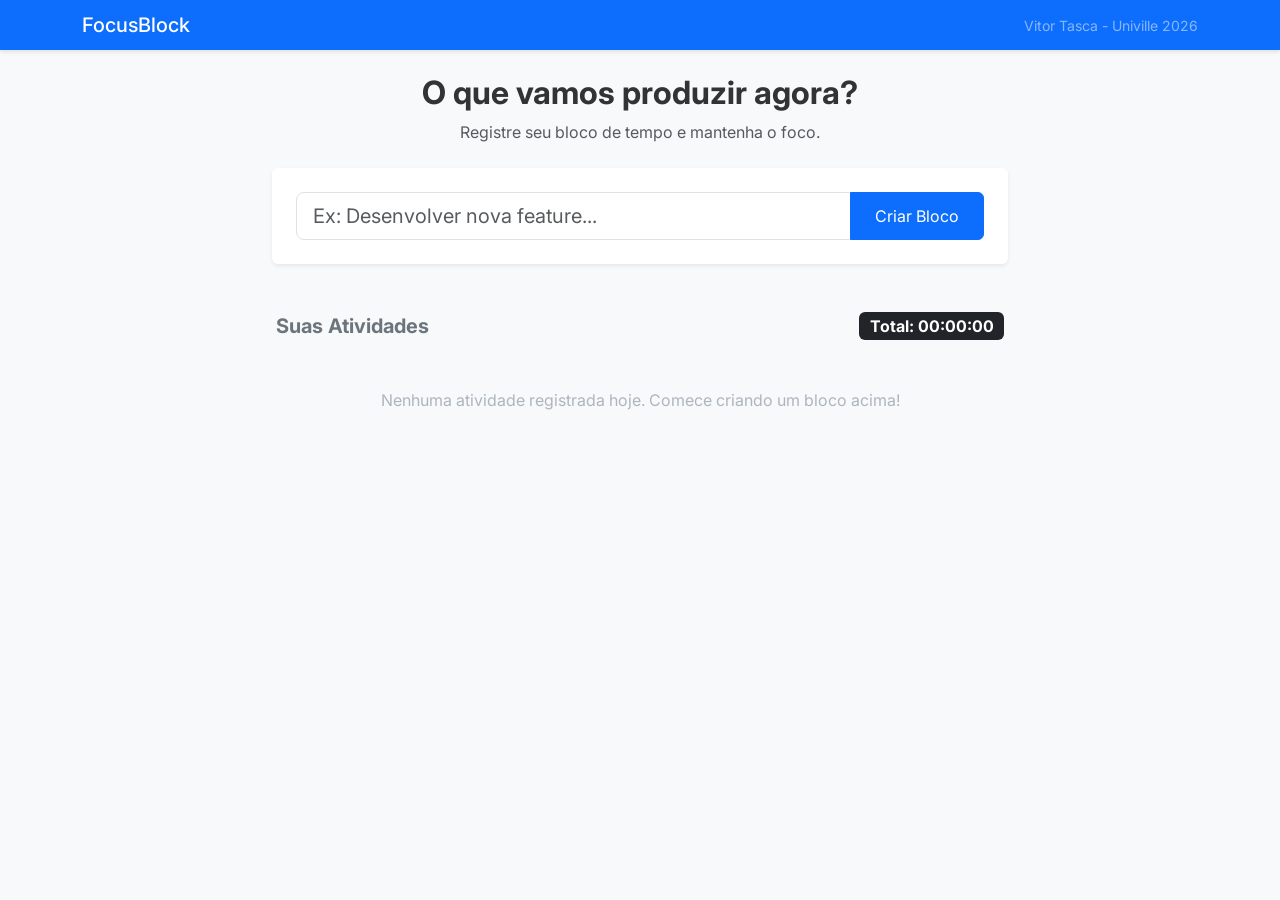
<file: Atividade FOCUSBLOCK MVP/index.html>
<!DOCTYPE html>
<html lang="pt-br">
<head>
    <meta charset="UTF-8">
    <meta name="viewport" content="width=device-width, initial-scale=1.0">
    <title>FocusBlock - Gestor de Tempo</title>
    
    <link href="https://cdn.jsdelivr.net/npm/bootstrap@5.3.0/dist/css/bootstrap.min.css" rel="stylesheet">
    <link href="https://fonts.googleapis.com/css2?family=Inter:wght@400;600;700&display=swap" rel="stylesheet">
    <link rel="stylesheet" href="style.css">
</head>
<body class="bg-light">

    <nav class="navbar navbar-dark mb-4" style="background-color: #0d6efd; box-shadow: 0 2px 4px rgba(0,0,0,0.1);">
        <div class="container">
            <span class="navbar-brand mb-0 h1">FocusBlock</span>
            <span class="text-white-50 small">Vitor Tasca - Univille 2026</span>
        </div>
    </nav>
    <div class="container">
        <div class="row justify-content-center">
            <div class="col-md-8">
                
                <div class="mb-4 text-center">
                    <h2 class="fw-bold" style="color: #333;">O que vamos produzir agora?</h2>
                    <p class="text-muted">Registre seu bloco de tempo e mantenha o foco.</p>
                </div>

                <div class="card shadow-sm border-0 mb-5">
                    <div class="card-body p-4">
                        <div class="input-group">
                            <input type="text" id="taskInput" class="form-control form-control-lg" placeholder="Ex: Desenvolver nova feature..." aria-label="Nova tarefa">
                            <button class="btn btn-primary px-4" type="button" id="addTaskBtn">Criar Bloco</button>
                        </div>
                    </div>
                </div>

                <div class="d-flex justify-content-between align-items-center mb-3 px-1">
                    <h5 class="mb-0 fw-bold text-secondary">Suas Atividades</h5>
                    <span class="badge bg-dark fs-6" id="totalTimeDisplay">Total: 00:00:00</span>
                </div>

                <div id="taskList">
                    <div class="text-center mt-5" id="emptyState" style="color: #adb5bd;">
                        <p>Nenhuma atividade registrada hoje. Comece criando um bloco acima!</p>
                    </div>
                </div>

            </div>
        </div>
    </div>

    <script src="https://cdn.jsdelivr.net/npm/bootstrap@5.3.0/dist/js/bootstrap.bundle.min.js"></script>
    <script src="script.js"></script>
</body>
</html>
</file>
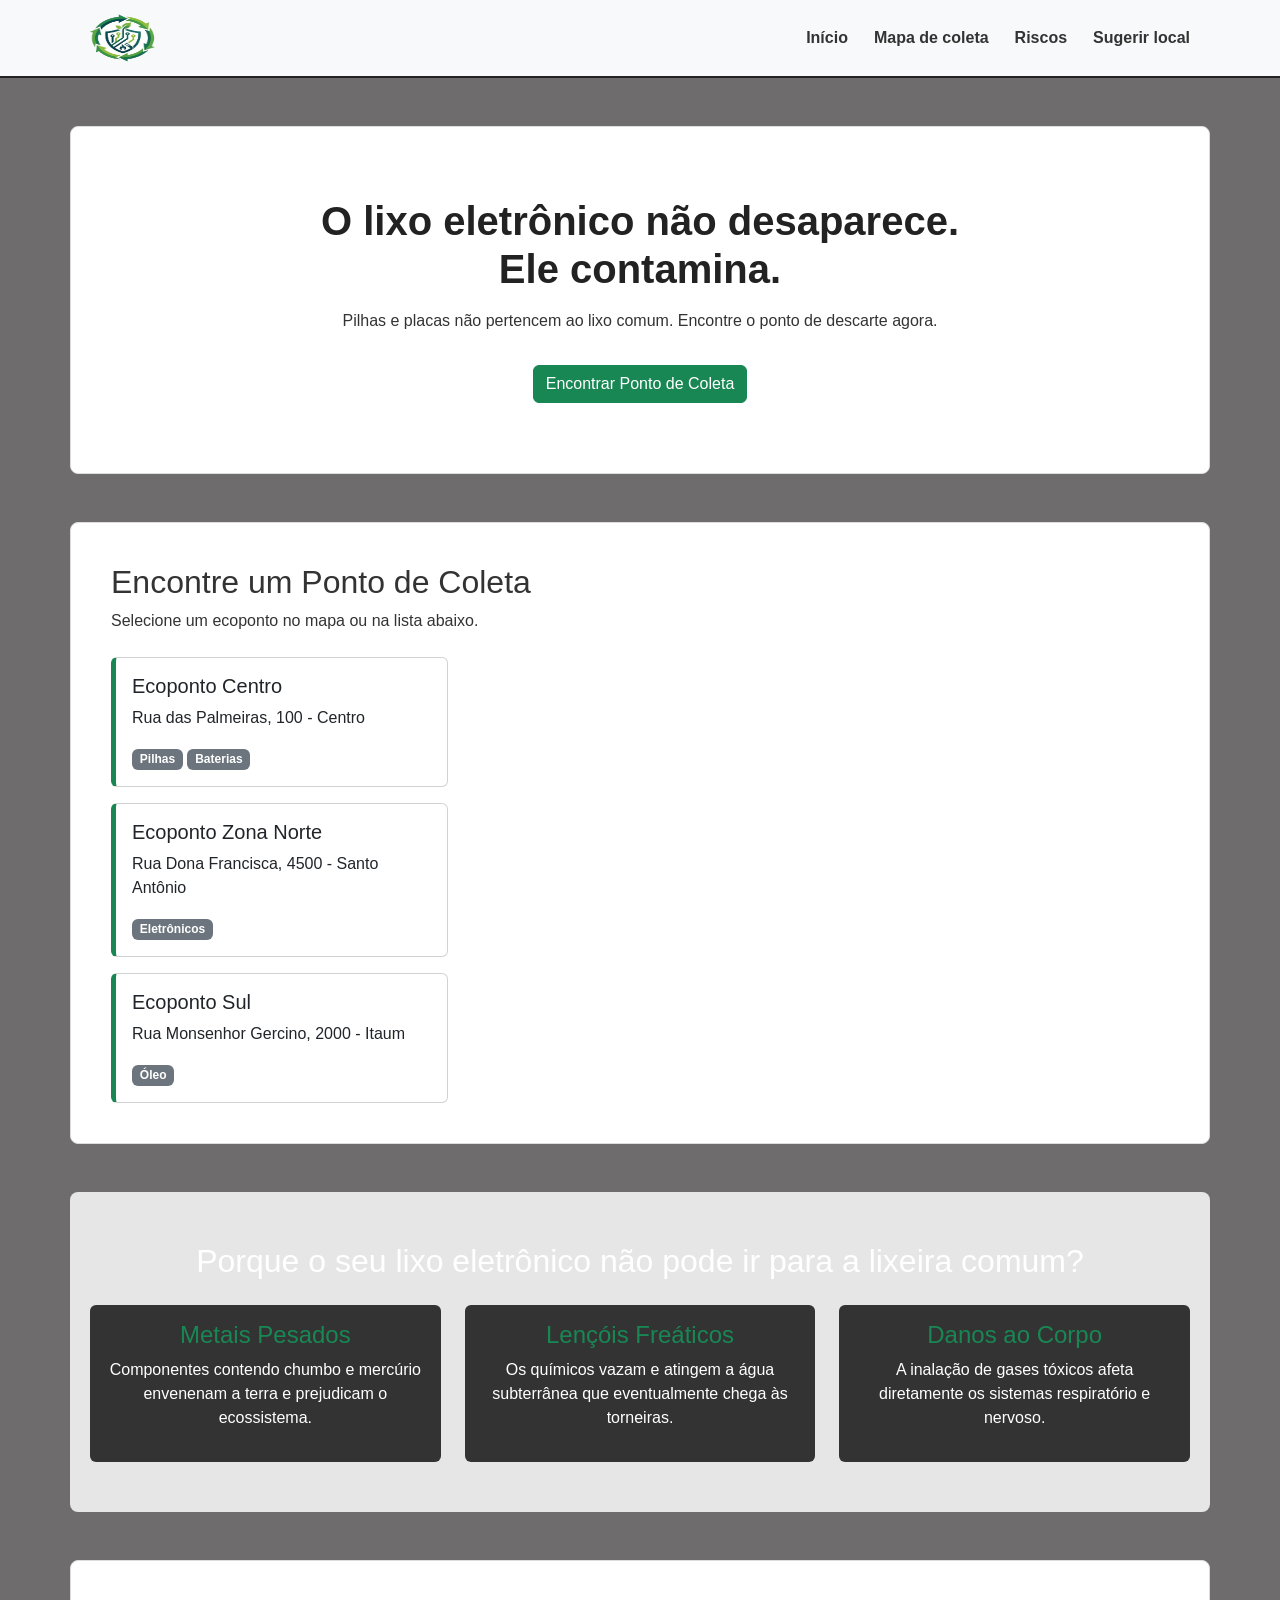
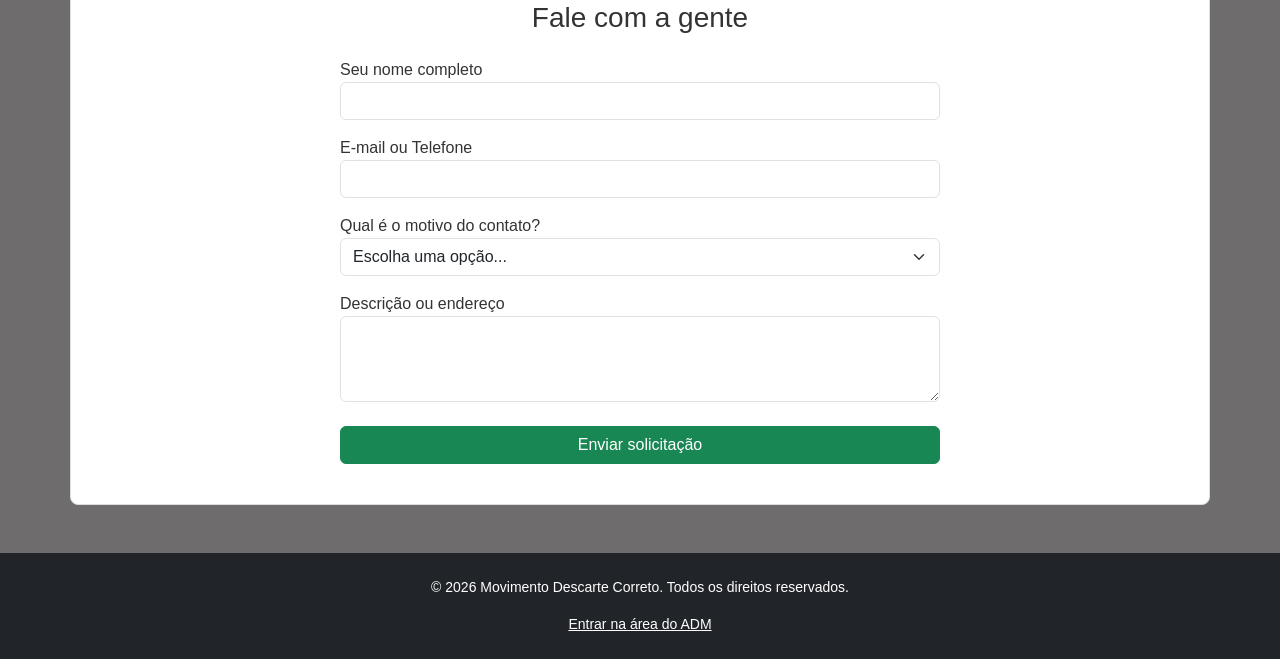
<file: Movimento Descarte/index.html>
<!DOCTYPE html>
<html>
<head>
    <title>Movimento Descarte Correto</title>
    <link href="https://cdn.jsdelivr.net/npm/bootstrap@5.3.2/dist/css/bootstrap.min.css" rel="stylesheet">
    <link rel="stylesheet" href="style.css">
</head>
<body>

    <div id="menu" class="navbar navbar-expand-lg bg-light">
        <div class="container">
            <a class="navbar-brand">
                <img src="logo.png" alt="Logo da MDC" width="150">
            </a>
            
            <ul class="navbar-nav ms-auto">
                <li class="nav-item"><a class="nav-link" href="#">Início</a></li>
                <li class="nav-item"><a class="nav-link" href="#mapa">Mapa de coleta</a></li>
                <li class="nav-item"><a class="nav-link" href="#risco">Riscos</a></li>
                <li class="nav-item"><a class="nav-link" href="#contato">Sugerir local</a></li>
            </ul>
        </div>
    </div>

    <div id="banner" class="container text-center mt-5 mb-5">
        <h1><strong>O lixo eletrônico não desaparece.<p>Ele contamina.</p> </strong></h1>
        <p>Pilhas e placas não pertencem ao lixo comum. Encontre o ponto de descarte agora.</p>
        <a href="#mapa" class="btn btn-success mt-3">Encontrar Ponto de Coleta</a>
    </div>

    <div id="mapa" class="container mt-5">
        <h2>Encontre um Ponto de Coleta</h2>
        <p>Selecione um ecoponto no mapa ou na lista abaixo.</p>
        
        <div class="row mt-4">
            <div class="col-4">
                <div class="card mb-3">
                    <div class="card-body">
                        <h5>Ecoponto Centro</h5>
                        <p>Rua das Palmeiras, 100 - Centro</p>
                        <span class="badge bg-secondary">Pilhas</span>
                        <span class="badge bg-secondary">Baterias</span>
                    </div>
                </div>

                <div class="card mb-3">
                    <div class="card-body">
                        <h5>Ecoponto Zona Norte</h5>
                        <p>Rua Dona Francisca, 4500 - Santo Antônio</p>
                        <span class="badge bg-secondary">Eletrônicos</span>
                    </div>
                </div>

                <div class="card">
                    <div class="card-body">
                        <h5>Ecoponto Sul</h5>
                        <p>Rua Monsenhor Gercino, 2000 - Itaum</p>
                        <span class="badge bg-secondary">Óleo</span>
                    </div>
                </div>
            </div>

            <div class="col-8">
                <iframe src="https://www.google.com/maps/embed?pb=!1m18!1m12!1m3!1d114312.3338528704!2d-48.92429672688414!3d-26.30452362088856!2m3!1f0!2f0!3f0!3m2!1i1024!2i768!4f13.1!3m3!1m2!1s0x94dea40713b9b4fb%3A0xc3b4cc35da9083f2!2sJoinville%2C%20SC!5e0!3m2!1spt-BR!2sbr!4v1700000000000!5m2!1spt-BR!2sbr" width="100%" height="400" style="border:0;"></iframe>
            </div>
        </div>
    </div>

    <div id="risco" class="container mt-5 mb-5 text-center">
        <h2>Porque o seu lixo eletrônico não pode ir para a lixeira comum?</h2>
        

        <div class="row mt-4">
            <div class="col-4">
                <div class="card">
                    <div class="card-body">
                        <h4>Metais Pesados</h4>
                        <p>Componentes contendo chumbo e mercúrio envenenam a terra e prejudicam o ecossistema.</p>
                    </div>
                </div>
            </div>

            <div class="col-4">
                <div class="card">
                    <div class="card-body">
                        <h4>Lençóis Freáticos</h4>
                        <p>Os químicos vazam e atingem a água subterrânea que eventualmente chega às torneiras.</p>
                    </div>
                </div>
            </div>

            <div class="col-4">
                <div class="card">
                    <div class="card-body">
                        <h4>Danos ao Corpo</h4>
                        <p>A inalação de gases tóxicos afeta diretamente os sistemas respiratório e nervoso.</p>
                    </div>
                </div>
            </div>
        </div>
    </div>

    <div id="contato" class="container mt-5 mb-5">
        <h3 class="text-center">Fale com a gente</h3>
        
        <form class="mt-4">
            <div class="mb-3">
                <label>Seu nome completo</label>
                <input type="text" class="form-control">
            </div>
            
            <div class="mb-3">
                <label>E-mail ou Telefone</label>
                <input type="text" class="form-control">
            </div>
            
            <div class="mb-3">
                <label>Qual é o motivo do contato?</label>
                <select class="form-select">
                    <option>Escolha uma opção...</option>
                    <option>Solicitar coleta</option>
                    <option>Denunciar descarte irregular</option>
                    <option>Sugerir local</option>
                </select>
            </div>
            
            <div class="mb-3">
                <label>Descrição ou endereço</label>
                <textarea class="form-control" rows="3"></textarea>
            </div>
            
            <button type="button" class="btn btn-success w-100 mt-2">Enviar solicitação</button>
        </form>
    </div>

    <div id="rodape" class="bg-dark text-white text-center p-4 mt-5">
        <p>© 2026 Movimento Descarte Correto. Todos os direitos reservados.</p>
        <a href="login.html" class="text-white">Entrar na área do ADM</a>
    </div>
    
    <script src="https://cdn.jsdelivr.net/npm/bootstrap@5.3.2/dist/js/bootstrap.bundle.min.js"></script>
</body>
</html>
</file>
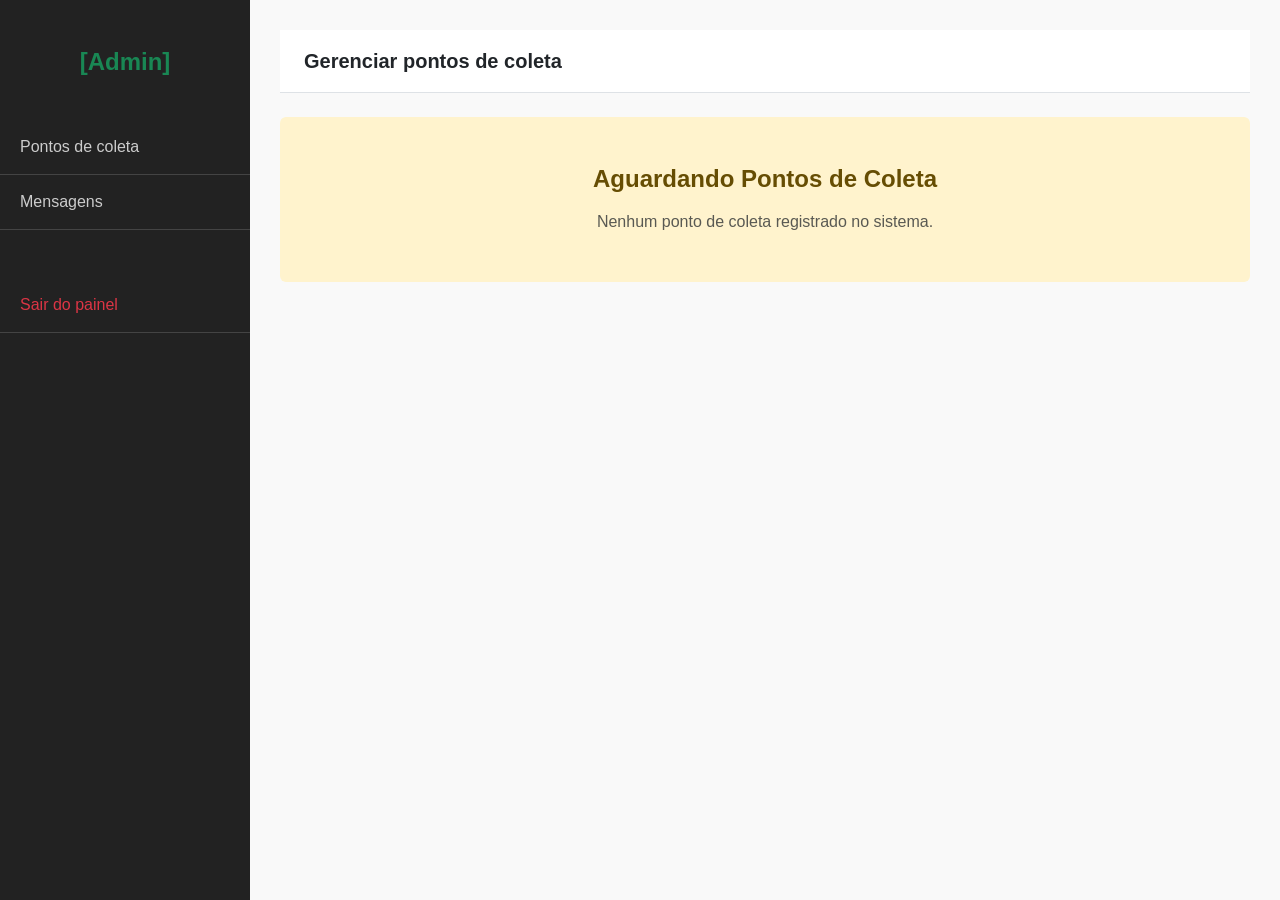
<file: Movimento Descarte/admin.html>
<!DOCTYPE html>
<html lang="pt-BR">
<head>
    <meta charset="UTF-8">
    <title>Painel Admin</title>
    <link href="https://cdn.jsdelivr.net/npm/bootstrap@5.3.2/dist/css/bootstrap.min.css" rel="stylesheet">
    <link rel="stylesheet" href="style.css">
</head>
<body>

    <div id="wrapper">
        
        <div class="sidebar">
            <div class="text-center py-4 fw-bold fs-4 text-success">
                [Admin]
            </div>
            
            <div class="mt-3">
                <a href="#" id="link-pontos" class="ativo">
                    Pontos de coleta
                </a>
                <a href="#" id="link-mensagens">
                    Mensagens
                </a>
                
                <a href="index.html" class="text-danger mt-5">
                    Sair do painel
                </a>
            </div>
        </div>

        <div class="conteudo-admin">
            
            <nav class="navbar navbar-light bg-white border-bottom px-4 py-3 mb-4">
                <span id="top-title" class="fs-5 fw-bold text-dark">Gerenciar pontos de coleta</span>
            </nav>

            <div id="sec-pontos">
                <div class="alert alert-warning text-center p-5 border-0">
                    <h4 class="alert-heading fw-bold mb-3">Aguardando Pontos de Coleta</h4>
                    <p class="mb-0 text-muted">Nenhum ponto de coleta registrado no sistema.</p>
                </div>
            </div>

            <div id="sec-mensagens" class="d-none">
                <div class="alert alert-info text-center p-5 border-0">
                    <h4 class="alert-heading fw-bold mb-3">Aguardando Mensagens</h4>
                    <p class="mb-0 text-muted">Nada na caixa de mensagens por enquanto.</p>
                </div>
            </div>

        </div>
    </div>

    <script>
        const linkPontos = document.getElementById('link-pontos');
        const linkMensagens = document.getElementById('link-mensagens');
        const secPontos = document.getElementById('sec-pontos');
        const secMensagens = document.getElementById('sec-mensagens');
        const topTitle = document.getElementById('top-title');

        // Lógica quando clica em Pontos de Coleta
        linkPontos.addEventListener('click', function(e) {
            e.preventDefault();
            
            // Mostra pontos, esconde mensagens
            secPontos.classList.remove('d-none');
            secMensagens.classList.add('d-none');
            
            // Muda a cor do menu lateral
            linkPontos.classList.add('ativo');
            linkMensagens.classList.remove('ativo');
            
            // Muda o título lá em cima
            topTitle.innerText = 'Gerenciar pontos de coleta';
        });

        // Lógica quando clica em Mensagens
        linkMensagens.addEventListener('click', function(e) {
            e.preventDefault();
            
            // Mostra mensagens, esconde pontos
            secMensagens.classList.remove('d-none');
            secPontos.classList.add('d-none');
            
            // Muda a cor do menu lateral
            linkMensagens.classList.add('ativo');
            linkPontos.classList.remove('ativo');
            
            // Muda o título lá em cima
            topTitle.innerText = 'Visualizar mensagens';
        });
    </script>
    
    <script src="https://cdn.jsdelivr.net/npm/bootstrap@5.3.2/dist/js/bootstrap.bundle.min.js"></script>
</body>
</html>
</file>
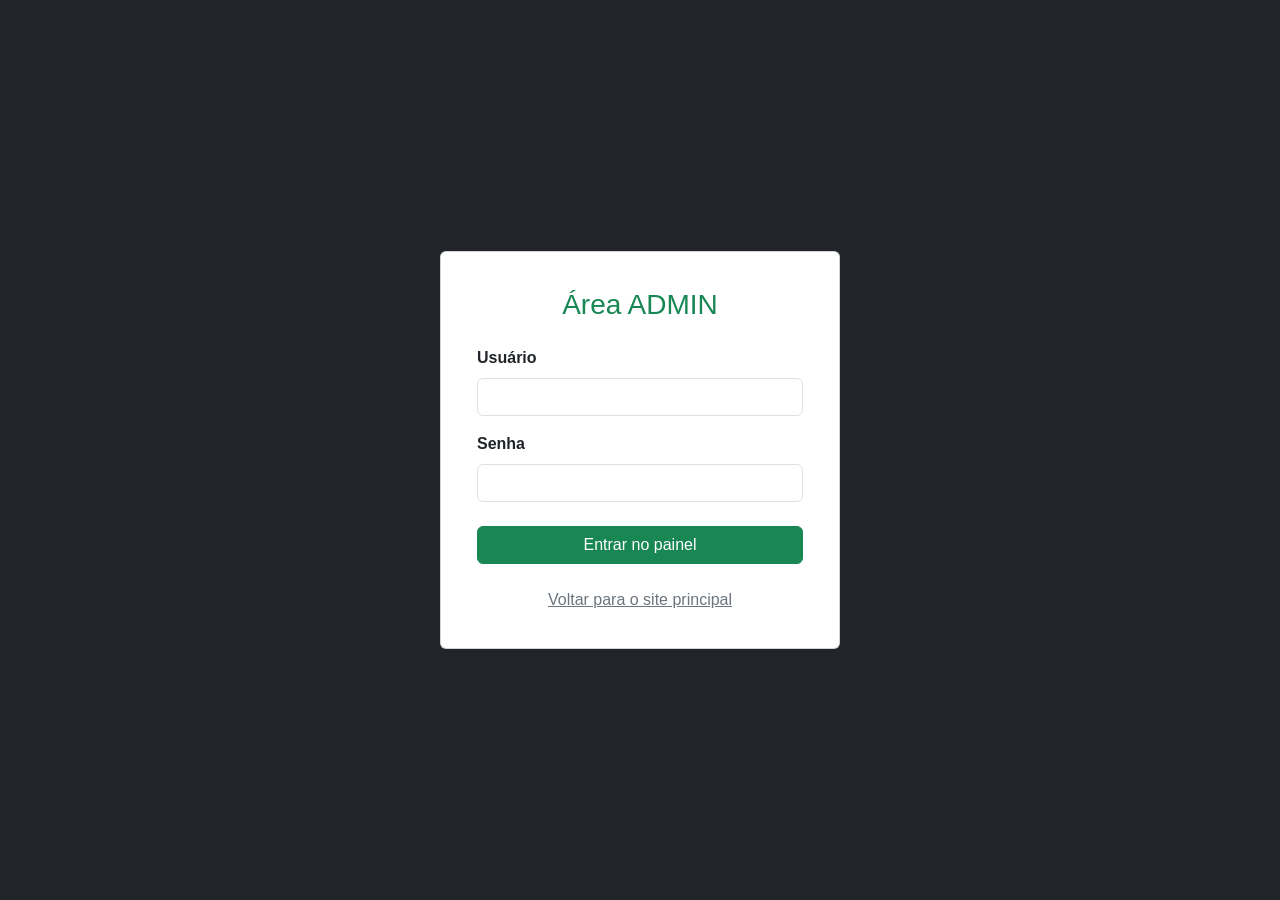
<file: Movimento Descarte/login.html>
<!DOCTYPE html>
<html lang="pt-BR">
<head>
    <meta charset="UTF-8">
    <title>Login - Descarte.Tech</title>
    <link href="https://cdn.jsdelivr.net/npm/bootstrap@5.3.2/dist/css/bootstrap.min.css" rel="stylesheet">
    <link rel="stylesheet" href="style.css">
</head>
<body class="bg-dark d-flex align-items-center justify-content-center" style="height: 100vh;">

    <div class="card" style="width: 100%; max-width: 400px; padding: 20px;">
        <div class="card-body text-center">
            
            <h3 class="text-success mb-4">Área ADMIN</h3>
            
            <form id="loginForm">
                <div class="mb-3 text-start">
                    <label class="form-label fw-bold">Usuário</label>
                    <input type="text" id="userInput" class="form-control" required>
                </div>
                
                <div class="mb-4 text-start">
                    <label class="form-label fw-bold">Senha</label>
                    <input type="password" id="passInput" class="form-control" required>
                </div>
                
                <button type="submit" class="btn btn-success w-100">Entrar no painel</button>
                
                <p id="errorMsg" class="text-danger mt-3 fw-bold" style="display: none;">Usuário ou senha incorretos!</p>
            </form>
            
            <div class="mt-4">
                <a href="index.html" class="text-secondary">Voltar para o site principal</a>
            </div>
            
        </div>
    </div>

    <script>
        
        document.getElementById('loginForm').addEventListener('submit', function(event) {
            event.preventDefault(); 
            
          
            const user = document.getElementById('userInput').value;
            const pass = document.getElementById('passInput').value;
        
           
            if (user === 'admin' && pass === 'admin') {
                window.location.href = 'admin.html'; // 
            } else {
                a
                document.getElementById('errorMsg').style.display = 'block';
            }
        });
    </script>
</body>
</html>
</file>
<file: Atividade FOCUSBLOCK MVP/style.css>
/* fonte geral da aplicação */
body {
    font-family: 'Inter', sans-serif;
}

/* cards de tarefa */
.card-task {
    transition: transform 0.2s ease, box-shadow 0.2s ease;
    border-left: 5px solid #dee2e6;
}

/* status: cronômetro rodando*/
.status-running {
    border-left-color: #198754;
    background-color: #f1fcf6;
}

/* status: cronômetro pausado */
.status-paused {
    border-left-color: #ffc107;
}

/* status: tarefa concluída */
.status-completed {
    border-left-color: #6c757d;
    opacity: 0.7;
}

.status-completed h5 {
    text-decoration: line-through;
}

/* relógio */
.timer-display {
    font-family: 'Courier New', Courier, monospace;
    font-weight: bold;
    font-size: 1.4rem;
}
</file>
<file: Movimento Descarte/style.css>
/* GERAL */
body {
    font-family: Arial, sans-serif;
    background-color: #6e6c6c;
    color: #333;
}

/* NAVBAR */
#menu {
    border-bottom: 2px solid #242323;
}

#menu .navbar-brand img {
    height: 50px;
    width: 80px;

}

#menu .nav-link {
    color: #333;
    font-weight: bold;
    margin-left: 10px;
}

#menu .nav-link:hover {
    color: #198754; 
}

/* BANNER PRINCIPAL */
#banner {
    background-color: #fff;
    padding: 70px 20px;
    border-radius: 8px;
    border: 1px solid #ddd;
}

#banner h1 {
    font-size: 2.5;
    color: #222;
}

/* MAPA E LISTA */
#mapa {
    background-color: #fff;
    padding: 40px;
    border-radius: 8px;
    border: 1px solid #ddd;
}

#mapa .card {
    border-left: 5px solid #198754; 
}

#mapa iframe {
    border: 1px solid #ccc;
    border-radius: 4px;
}

/* SEÇÃO DE RISCOS */
#risco {
    background-color: #e6e6e6;
    color: #fff;
    padding: 50px 20px;
    border-radius: 8px;
}

#risco .card {
    background-color: #333;
    color: #fff;
    border: none;
    height: 100%;
}

#risco h2 {
    color: #fff;
}

#risco .card h4 {
    color: #198754; 
}

/* FORMULÁRIO DE CONTATO */
#contato {
    background-color: #fff;
    padding: 40px;
    border-radius: 8px;
    border: 1px solid #ddd;
}

#contato form {
    max-width: 600px;
    margin: 0 auto; 
}

/* RODAPÉ */
#rodape {
    font-size: 14px;
}

#rodape a {
    text-decoration: underline;
}

/* AREA DO ADMIN (PAINEL) */
#wrapper {
    display: flex;
    min-height: 100vh;
}

.sidebar {
    width: 250px;
    background-color: #222;
    color: #fff;
    padding-top: 20px;
}

.sidebar a {
    display: block;
    color: #ccc;
    padding: 15px 20px;
    text-decoration: none;
    border-bottom: 1px solid #444;
}

.conteudo-admin {
    flex-grow: 1;
    padding: 30px;
    background-color: #f9f9f9;
}
</file>
